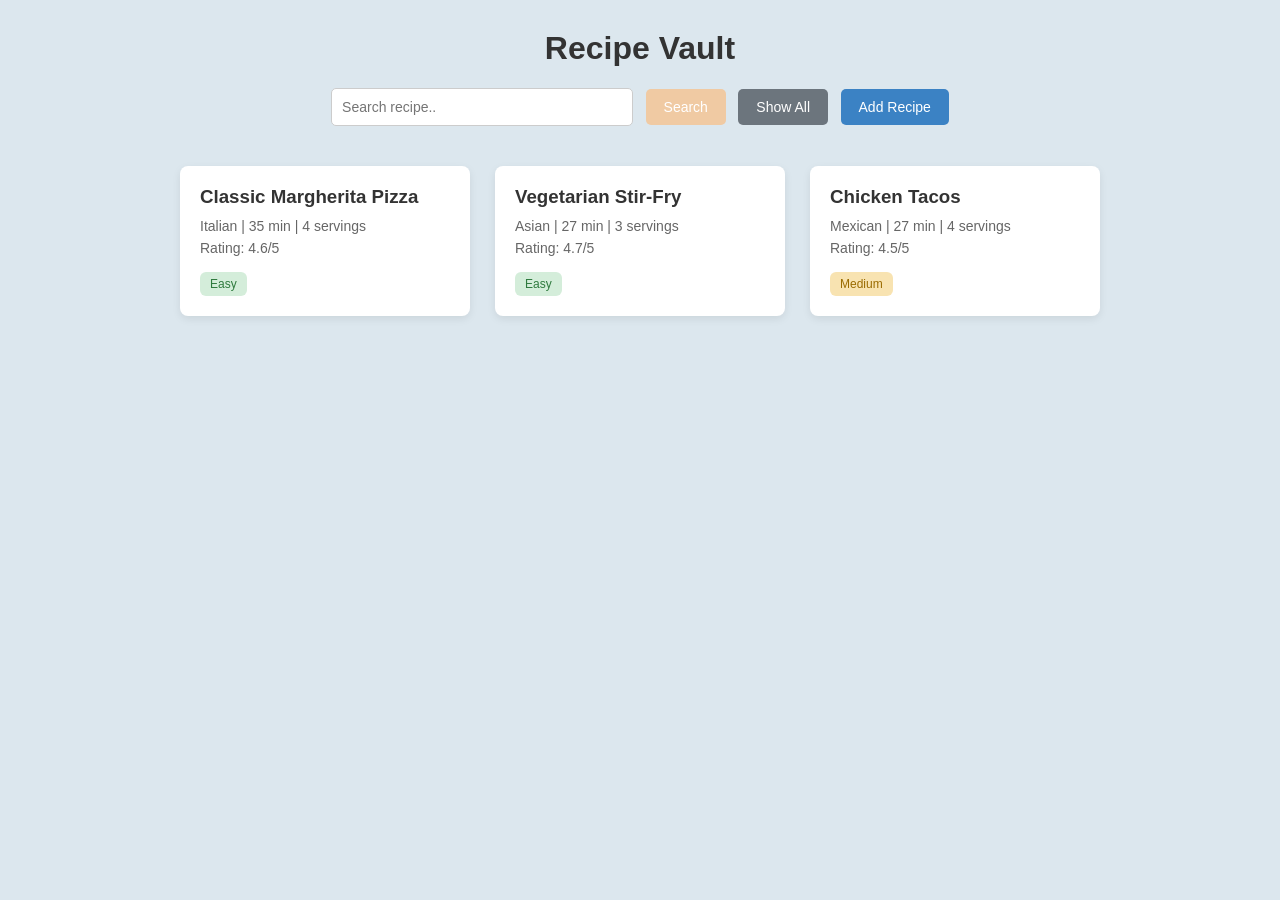
<file: yuktawebd/index.html>
<!DOCTYPE html>
<html lang="en">
<head>
    <meta charset="UTF-8">
    <title>Recipe Vault</title>
    <meta name="viewport" content="width=device-width, initial-scale=1.0">

    <style>
        body {
            margin: 0;
            font-family: Arial, Helvetica, sans-serif;
            background-color: #dce7ee;
            text-align: center;
        }

        h1 {
            margin-top: 30px;
            color: #333;
            font-weight: 600;
        }

        /* Search Section */
        .search-section {
            margin: 20px 0 40px 0;
        }

        .search-section input {
            padding: 10px;
            width: 280px;
            border-radius: 5px;
            border: 1px solid #ccc;
            font-size: 14px;
        }

        .btn {
            padding: 10px 18px;
            border: none;
            border-radius: 5px;
            cursor: pointer;
            font-size: 14px;
            margin-left: 8px;
            color: white;
        }

        .btn-orange {
            background-color: #f0caa3;
        }

        .btn-blue {
            background-color: #3b82c4;
        }

        /* Card Container (Horizontal Layout) */
        .container {
            width: 85%;
            margin: auto;
            display: flex;
            justify-content: center;
            gap: 25px;
            flex-wrap: wrap; /* Makes it responsive */
        }

        /* Card */
        .card {
            background-color: #fff;
            padding: 20px;
            border-radius: 8px;
            box-shadow: 0 3px 8px rgba(0,0,0,0.08);
            text-align: left;
            width: 250px;
            transition: transform 0.2s ease, box-shadow 0.2s ease;
        }
        
        .card:hover {
           transform: scale(1.05);
           box-shadow: 0 6px 15px rgba(0,0,0,0.15);
        }

         /* Press effect when clicking */
        .card:active {
           transform: scale(0.97);
        }
        .card h3 {
            margin-top: 0;
            margin-bottom: 10px;
            color: #333;
        }

        .card p {
            margin: 6px 0;
            color: #666;
            font-size: 14px;
        }

        .badge {
            display: inline-block;
            padding: 5px 10px;
            border-radius: 6px;
            font-size: 12px;
            margin-top: 10px;
        }

        .easy {
            background-color: #d4edda;
            color: #2f7a3e;
        }

        .medium {
            background-color: #f8e3b1;
            color: #9a6b00;
        }
    </style>
</head>

<body>

    <h1>Recipe Vault</h1>

    <div class="search-section">
        <input type="text" placeholder="Search recipe..">
        <button class="btn btn-orange">Search</button>
        <button class="btn" style="background:#6c757d;">Show All</button>
        <button class="btn btn-blue">Add Recipe</button>
    </div>

    <div class="container">

        <div class="card">
            <h3>Classic Margherita Pizza</h3>
            <p>Italian | 35 min | 4 servings</p>
            <p>Rating: 4.6/5</p>
            <span class="badge easy">Easy</span>
        </div>
        
        <div class="card">
            <h3>Vegetarian Stir-Fry</h3>
            <p>Asian | 27 min | 3 servings</p>
            <p>Rating: 4.7/5</p>
            <span class="badge easy">Easy</span>
        </div>

        <div class="card">
            <h3>Chicken Tacos</h3>
            <p>Mexican | 27 min | 4 servings</p>
            <p>Rating: 4.5/5</p>
            <span class="badge medium">Medium</span>
        </div>

    </div>

    <div class="container" id="recipecontainer"></div>

    <script>
        const recipes=[
            {name:"Classic Maegherita Pizza",cuision:"Italian",time:35,servings:4,rating:4.6,difficulty;"Easy"},
        ]
    </script>

</body>
</html>
</file>
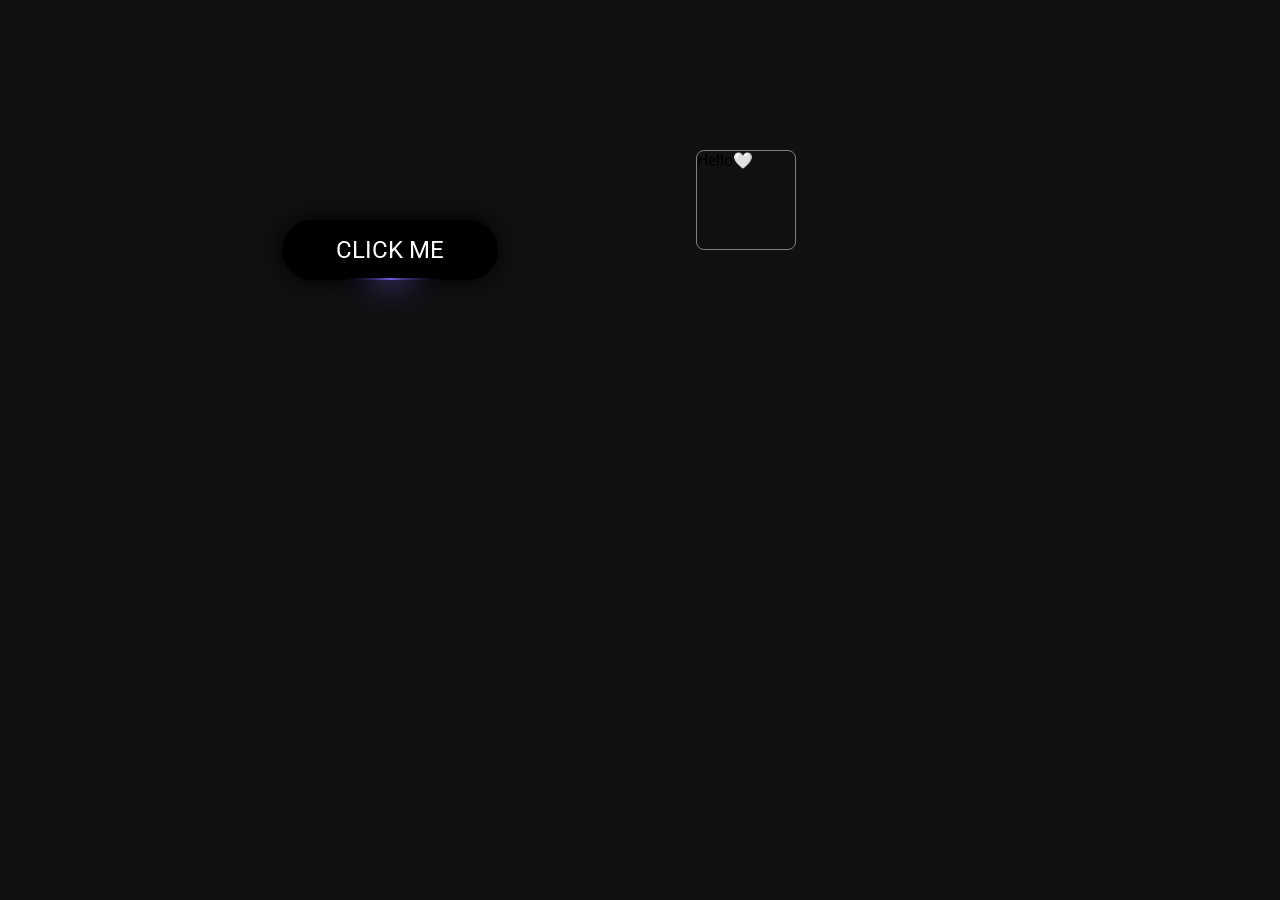
<file: web1/wev1.html>
<!DOCTYPE html>
<html lang="en">
<head>
    <meta charset="UTF-8">
    <meta name="viewport" content="width=device-width, initial-scale=1.0">
    <title>Document</title>
    <link rel="stylesheet" href="web1.css">
</head>
<body>
    
    <button class="btn">click me</button>
    <script src="web.js"></script>
    <div id="d1">
        <div id="d2">Hello🤍</div>
    </div>
</body>
</html>
</file>
<file: web1/web1.css>
@import url("https://fonts.googleapis.com/css2?family=Roboto:wght@500&display=swap");

*,
*::before,
*::after {
  margin: 0;
  padding: 0;
  box-sizing: border-box;
}

:root {
  --primary: 250 66% 61%;
}

body {
  font-family: "Roboto", system-ui;
  background-color: hsl(240, 4%, 7%);
  display: flex;
  justify-content: center;
  align-items: center;
}

.btn {
  all: unset;
  font-size: 24px;
  margin-top: 100px;
  padding: 14px 52px;
  background: hsl(0, 0%, 0%);
  color: white;
  text-transform: uppercase;
  position: relative;
  border-radius: 100px;
  cursor: pointer;
}



.btn span {
  font-family: "Roboto";
  letter-spacing: 2px;
  color: hsl(var(--primary) / 1);
}

@property --angle {
  syntax: "<angle>";
  initial-value: 0deg;
  inherits: false;
}

.btn::before,
.btn::after {
  content: "";
  position: absolute;
  inset: -2px;
  background-color: inherit;
  border-radius: inherit;
  background-image: conic-gradient(
    from var(--angle) at 50% 50%,
    transparent 0%,
    transparent 33%,
    hsl(var(--primary)),
    transparent 66%,
    transparent 100%
  );
  animation: rotate 3s linear infinite;
  z-index: -1;
}

.btn::before {
  filter: blur(15px);
}

.inner {
  position: absolute;
  inset: 0;
  background: radial-gradient(
    100px circle at var(--mouseX) var(--mouseY),
    hsl(var(--primary) / 0.3),
    transparent 50%
  );
  border-radius: inherit;
  z-index: 0;
  opacity: 0;
  transition: opacity 0.3s ease;
}

.btn:hover .inner {
  opacity: 1;
}

@keyframes rotate {
  0% {
    --angle: 0deg;
  }
  100% {
    --angle: 360deg;
  }
}

#d1{
    background-image: url("https://c.pxhere.com/images/29/91/08095dce3d5810a843ef7b1a0d9d-1634760.jpg!d");
   background-repeat: no-repeat;
    width: 500px;
    height: 400px;
    display: flex;
    justify-content: center;   
align-items: center;
}
#d2{
    background-color: transparent;
    backdrop-filter: blur(10px);
    width: 100px;
    height: 100px;
    border: 1px solid grey;
    border-radius: 8px;
}
</file>
